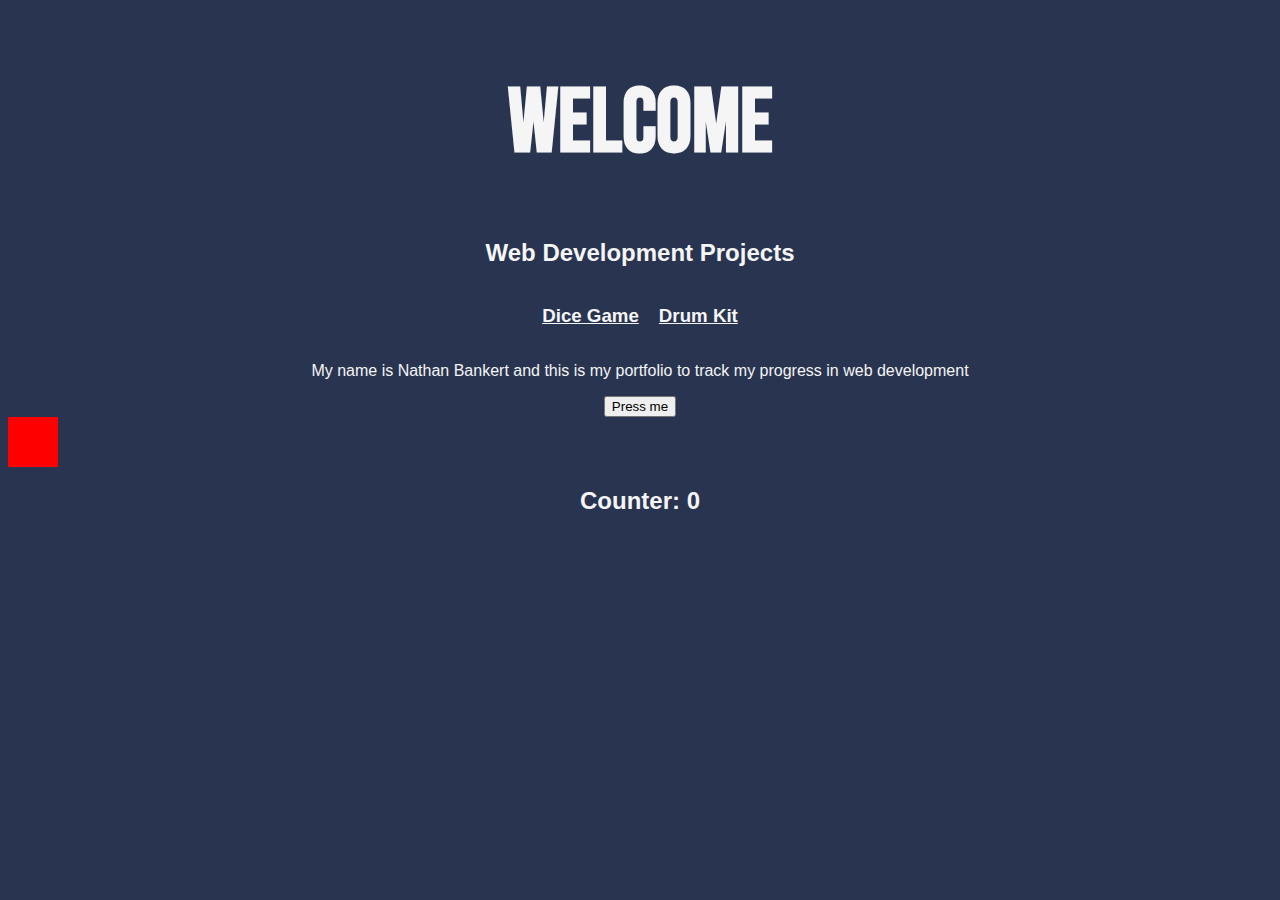
<file: index.html>
<!DOCTYPE html>
<html lang="en">
<head>
    <meta charset="UTF-8">
    <meta name="viewport" content="width=device-width, initial-scale=1.0">
    <title>Nathan's Portfolio</title>
    <link rel = "stylesheet" href = "stylesheet.css">
</head>
<body>
    <h1 id = "title">Welcome</h1>
        <h2>Web Development Projects</h2>
    <div class = "topnav">
        <h3> <a href = "./dicegame/dicegame.html" class ="projectlink">Dice Game </a></h3> <h3><a href="./drumkit/drumkit.html" class ="projectlink">Drum Kit</a></h3>
    </div>
    <div class = intro>
        <p>My name is Nathan Bankert and this is my portfolio to track my progress in web development</p>
        <div class = "center-button">
            <button id = "button">Press me</button>
        </div>
        <div class = "player" id="player"></div>
        <h2 id = "counter">Counter: 0</h2>
    </div>
    <script src="https://ajax.googleapis.com/ajax/libs/jquery/3.7.1/jquery.min.js"></script>
    <script src = "javaSheet.js"></script>
</body>
</html>
</file>
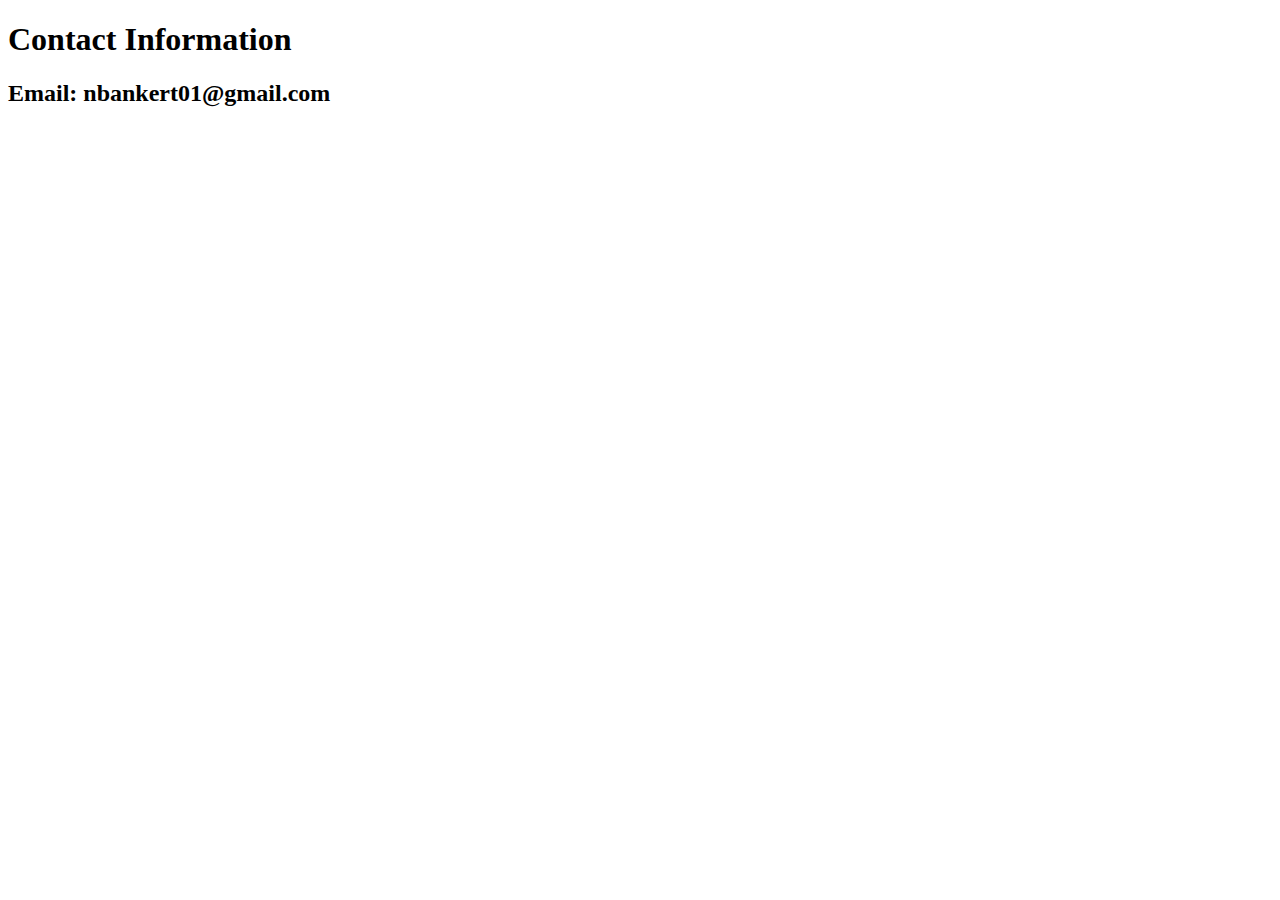
<file: contact.html>
<!DOCTYPE html>
<html lang="en">
<head>
    <meta charset="UTF-8">
    <meta name="viewport" content="width=device-width, initial-scale=1.0">
    <title>Contact</title>
</head>
<body>
    <h1>Contact Information</h1>
    <h2>Email: nbankert01@gmail.com</h2>
</body>
</html>
</file>
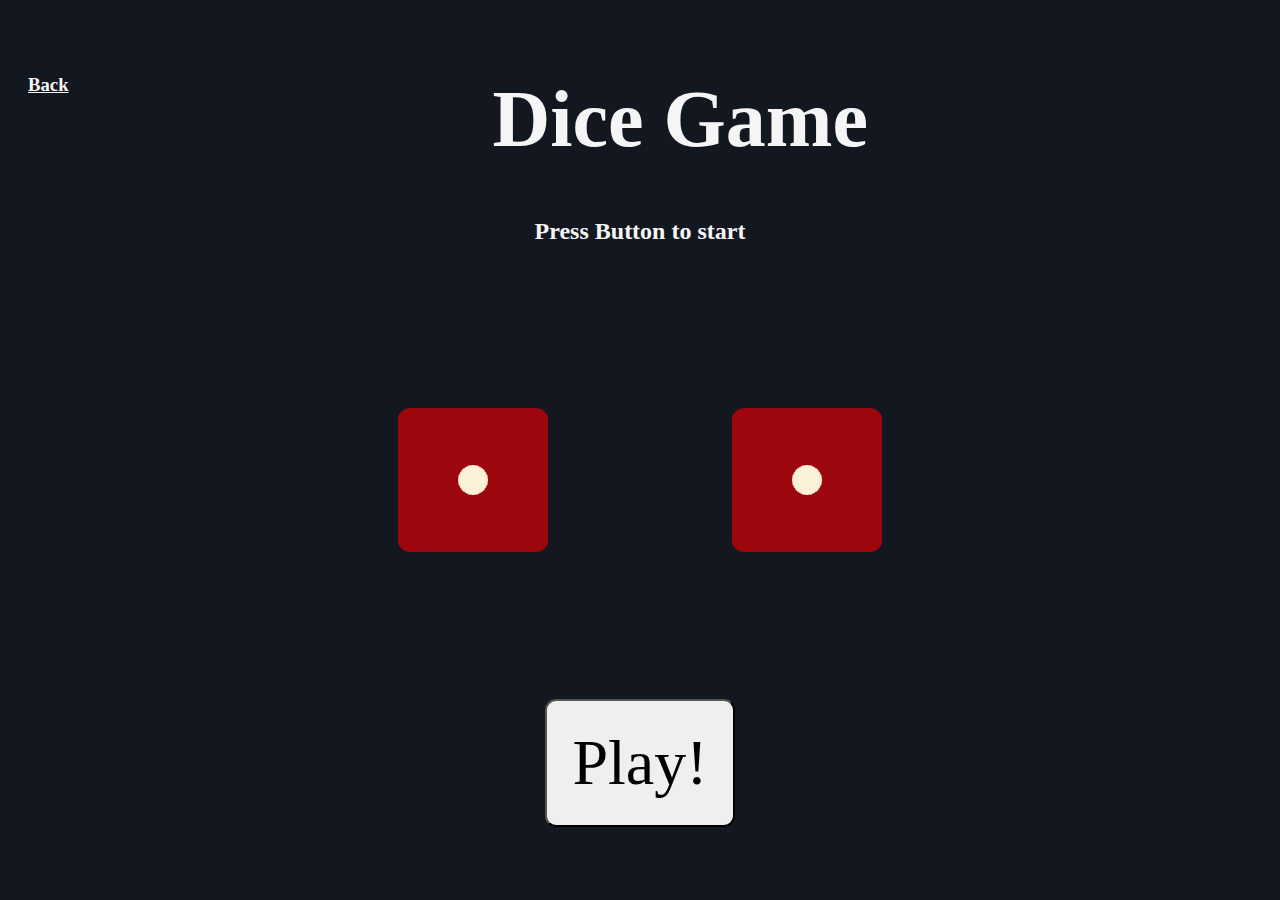
<file: dicegame/dicegame.html>
<!DOCTYPE html>
<html lang="en">
<head>
    <meta charset="UTF-8">
    <meta name="viewport" content="width=device-width, initial-scale=1.0">
    <title>Dice Game</title>
    <link rel = "stylesheet" href = "dicestyle.css">
</head>
<body>
    <div>
        <h3><a id = "back" href = "../index.html">Back</a></h3>
        <h1 id = "title">Dice Game</h1>
        <h2 id = "instruct">Press Button to start</h2>
            <div class = "dice">
                <a><img id = "dice1" src = "./images/dice1.png"> <img id = "dice2" src = "./images/dice1.png"></a>
            </div>
            <div id = "buttonholder">
                <button id = "button">Play!</button>
            </div>    
    </div>
</body>
<script src = "dicecontrol.js"></script>
</html>
</file>
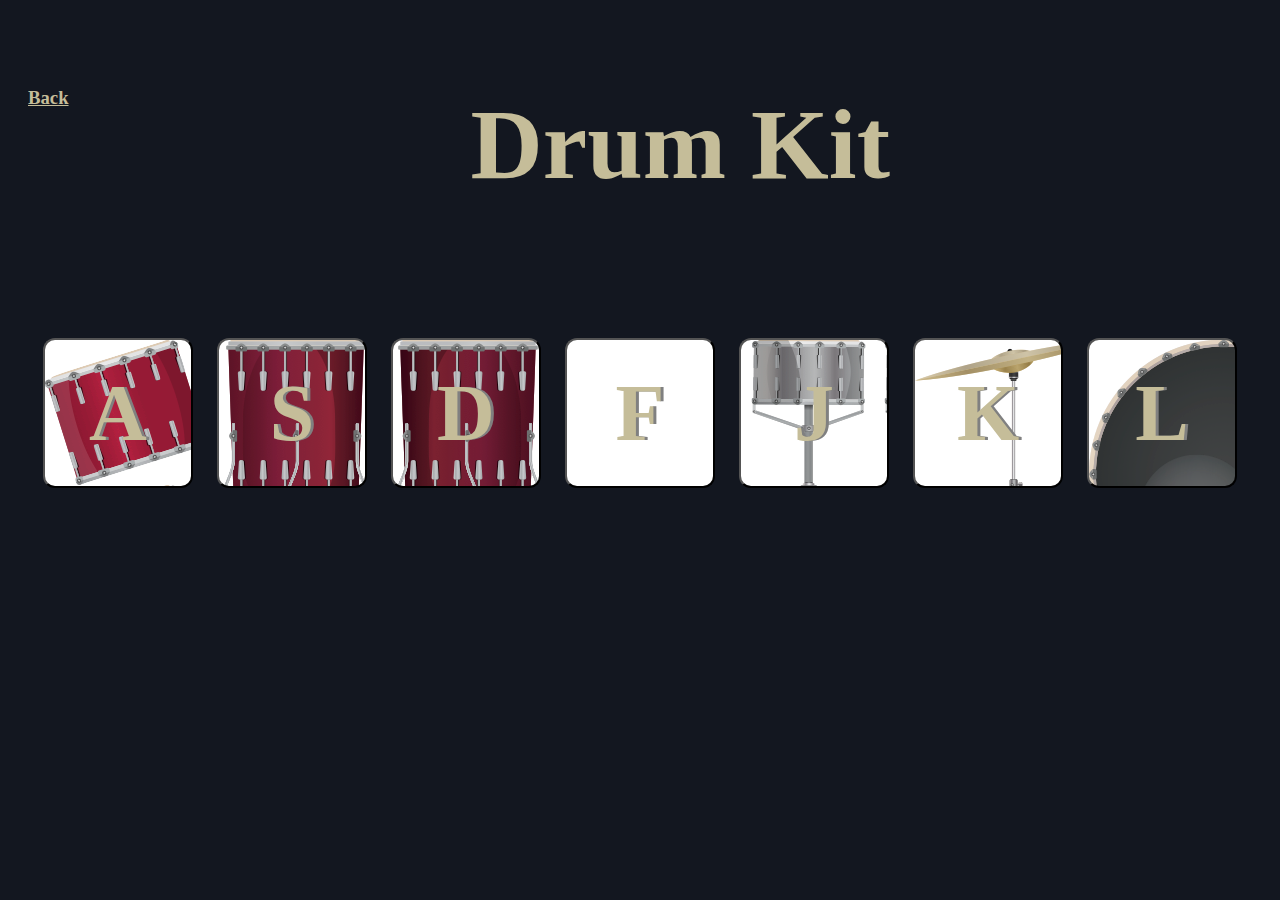
<file: drumkit/drumkit.html>
<!DOCTYPE html>
<html lang="en">
<head>
    <meta charset="UTF-8">
    <meta name="viewport" content="width=<device-width>, initial-scale=1.0">
    <title>Document</title>
    <link rel="stylesheet" href="drumstyle.css">
</head>
<body>
    <h3><a id = "back" href = "../index.html">Back</a></h3>
    <h1>Drum Kit</h1>
    <div class = "drumset">
        <button class = "a drum">A</button>
        <button class = "s drum">S</button>
        <button class = "d drum">D</button>
        <button class = "f drum">F</button>
        <button class = "j drum">J</button>
        <button class = "k drum">K</button>
        <button class = "l drum">L</button>
    </div>
    <script src="https://ajax.googleapis.com/ajax/libs/jquery/3.7.1/jquery.min.js"></script>
    <script src="drumscript.js"></script>
</body>
</html>
</file>
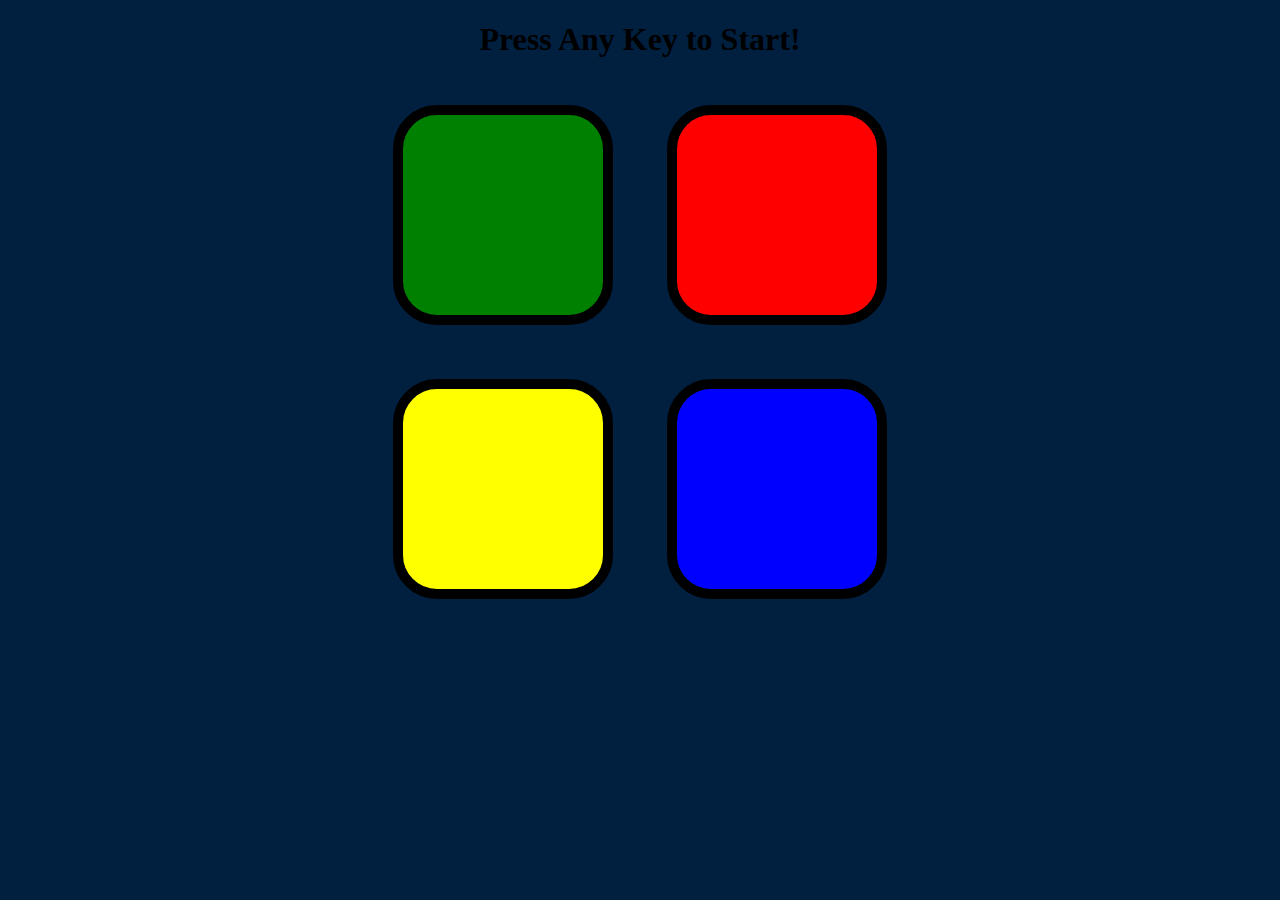
<file: dicegame/simongame/simon.html>
<!DOCTYPE html>
<html lang="en">
<head>
    <meta charset="UTF-8">
    <meta name="viewport" content="width=device-width, initial-scale=1.0">
    <title>Document</title>
    <link rel = "stylesheet" href = "simonstyles.css">
</head>
<body>
    <h1 id = "level-indicator">Press Any Key to Start!</h1>
    <div class = "container">
        <div class = "row">
            <div type = "button" id = "green" class = "btn green"></div>

            <div type = "button" id = "red" class = "btn red"></div>
        </div>

        <div class = "row">
            <div type = "button" id = "yellow" class = "btn yellow"></div>

            <div type = "button" id = "blue" class = "btn blue"></div>
        </div>
    </div>

    <script src = "https://ajax.googleapis.com/ajax/libs/jquery/3.7.1/jquery.min.js"></script>
    <script src = "simonjava.js"></script>
</body>
</html>
</file>
<file: stylesheet.css>
@font-face {
    font-family: homepage;
    src:url("./fonts/BebasNeue-Regular.ttf") format("truetype"),
        url("./fonts/bebasneue-regular-webfont.woff") format("woff"),
        url("./fonts/bebasneue-regular-webfont.woff2") format("woff2");
  }

h1 {
    text-align: center;
    font-family: homepage;
    font-size: 90px;
    padding-top: 10px;
}

h2 {
    text-align: center;
}

body {
    font-family: sans-serif;
    background-color: #283450;
    color: whitesmoke;
}

a {
    color: whitesmoke;
}

p {
    font-family: sans-serif;
    text-align: center;
}

.topnav {
    display: flex;
    justify-content: center;
    margin: 10px 10px auto;
}

.projectlink {
    padding: 10px 10px;
}

.center-button {
    display: flex;
    justify-content: center;
}

.square {
    height: 50px;
    width: 50px;
    background-color: red;
}
.player {
    position: relative;
    height: 50px;
    width: 50px;
    background-color: red;
}
</file>
<file: dicegame/dicestyle.css>
#back {
    float: left;
    padding: 20px;
    color: whitesmoke;
    font-family: Georgia, 'Times New Roman', Times, serif;
}

body {
    background-color: #131720;
}

h1 {
    text-align: center;
    font-size: 5rem;
    color: whitesmoke;
    font-family: Georgia, 'Times New Roman', Times, serif;
    padding-top: 20px;
}

h2 {
    text-align: center;
    color: whitesmoke;
}

.dice {
    text-align: center;
    padding: 50px;
}

#dice1 {
    padding: 90px;
    height: 150px;
    width: 150px;
}

#dice2 {
    padding: 90px;
    height: 150px;
    width: 150px;
}

button {
    font-size: 64px;
    border-radius: 11px;
    font-family: Georgia, 'Times New Roman', Times, serif;
    fill: whitesmoke;
    padding: 25px;
}

#buttonholder {
    text-align: center;
    font-family: Georgia, 'Times New Roman', Times, serif;
}
</file>
<file: drumkit/drumstyle.css>
body {
    background-color: #131720;
}

#back {
    float: left;
    padding: 20px;
    color: #C5BD99;
    font-family: Georgia, 'Times New Roman', Times, serif;
}

h1 {
    color: #C5BD99;
    text-align: center;
    font-family: Georgia, 'Times New Roman', Times, serif;
    font-size: 100px;
    padding-top: 20px;
}

.w {
    background-image: url("images/tom1.png");
  }
  
  .a {
    background-image: url("images/tom2.png");
  }
  
  .s {
    background-image: url("images/tom3.png");
  }
  
  .d {
    background-image: url("images/tom4.png");
  }
  
  .j {
    background-image: url("images/snare.png");
  }
  
  .k {
    background-image: url("images/crash.png");
  }
  
  .l {
    background-image: url("images/kick.png");
  }

.pressed {
  box-shadow: 0 6px 8px 0 #C5BD99;
  opacity: 0.5;;
}

.drumset {
    margin: 10% auto;
    text-align: center;
}

.drum {
    display: inline-block;
    background-color: white;
    font-family: Georgia, 'Times New Roman', Times, serif;
    font-weight: 900;
    font-size: 5rem;
    color: #C5BD99;
    padding: 10px;
    text-align: center;
    border-radius: 12px;
    text-shadow: 3px 0 grey;
    margin: 10px;
    height: 150px;
    width: 150px;
}
</file>
<file: dicegame/simongame/simonstyles.css>
body {
    text-align: center;
    background-color: #011F3F;
  }
  
  #level-title {
    font-family: 'Press Start 2P', cursive;
    font-size: 3rem;
    margin:  5%;
    color: #FEF2BF;
  }
  
  .container {
    display: block;
    width: 50%;
    margin: auto;
  
  }
  
  .btn {
    margin: 25px;
    display: inline-block;
    height: 200px;
    width: 200px;
    border: 10px solid black;
    border-radius: 20%;
  }
  
  .game-over {
    background-color: red;
    opacity: 0.8;
  }
  
  .red {
    background-color: red;
  }
  
  .green {
    background-color: green;
  }
  
  .blue {
    background-color: blue;
  }
  
  .yellow {
    background-color: yellow;
  }
  
  .pressed {
    box-shadow: 0 0 20px white;
    background-color: grey;
  }
</file>
